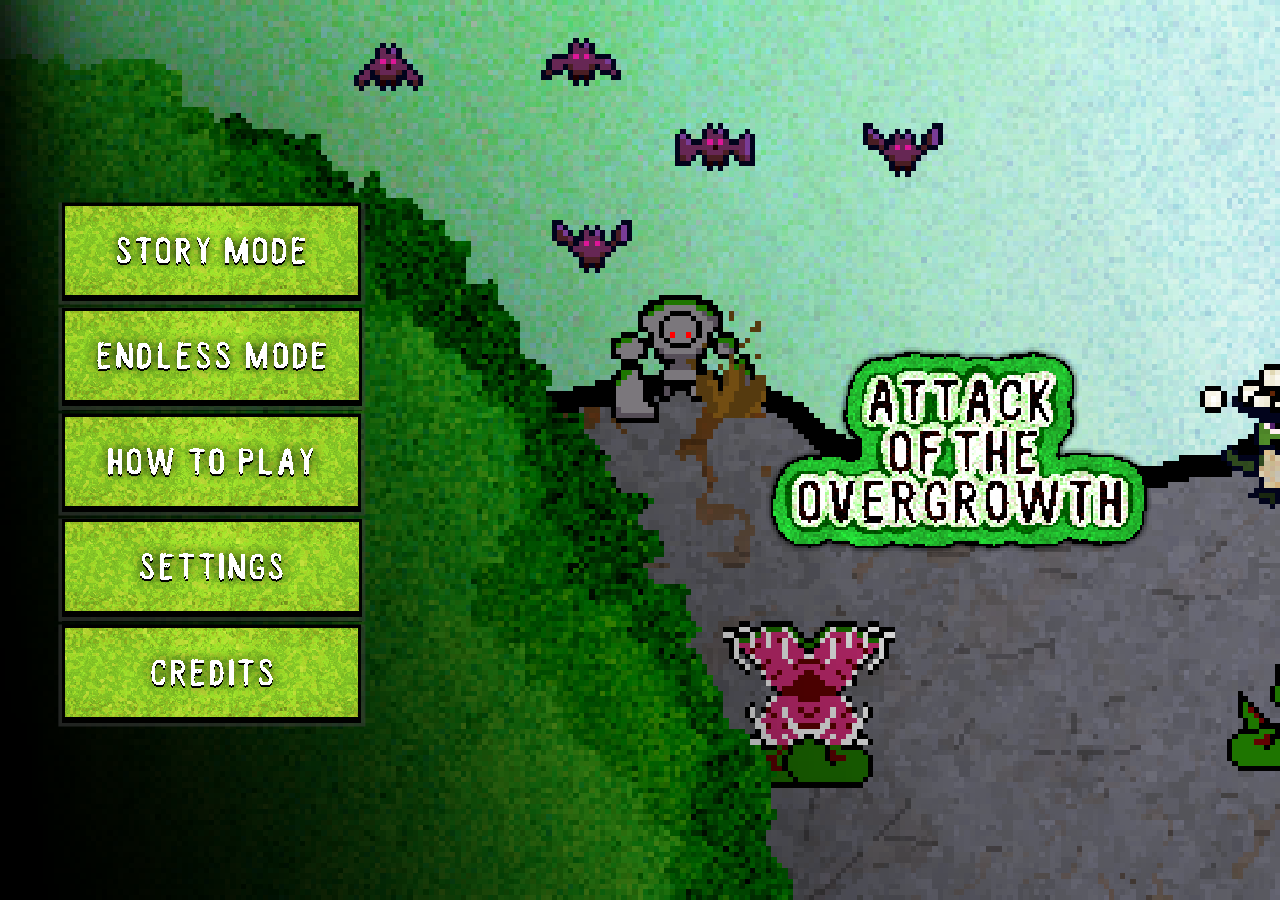
<file: index.html>
<!DOCTYPE HTML>
<html lang="en">
    <head>
        <title>Attack of the Overgrowth</title>
        <link rel="icon" href="./menuImages/favicon.png">

        <!-- Pre-load! -->
        <link rel="preload" href="./menuImages/story.png" as="image">
        <link rel="preload" href="./menuImages/storyhover.png" as="image">
        <link rel="preload" href="./menuImages/storypress.png" as="image">
        <link rel="preload" href="./menuImages/endless.png" as="image">
        <link rel="preload" href="./menuImages/endlesshover.png" as="image">
        <link rel="preload" href="./menuImages/endlesspress.png" as="image">
        <link rel="preload" href="./menuImages/controls.png" as="image">
        <link rel="preload" href="./menuImages/controlshover.png" as="image">
        <link rel="preload" href="./menuImages/controlspress.png" as="image">
        <link rel="preload" href="./menuImages/settings.png" as="image">
        <link rel="preload" href="./menuImages/settingshover.png" as="image">
        <link rel="preload" href="./menuImages/settingspress.png" as="image">
        <link rel="preload" href="./menuImages/credits.png" as="image">
        <link rel="preload" href="./menuImages/creditshover.png" as="image">
        <link rel="preload" href="./menuImages/creditspress.png" as="image">
        <link rel="preload" href="./menuCSS/index.css" as="style">

        <link rel="stylesheet" href="./menuCSS/index.css">
        <script type="text/javascript" src="./menuJS/index.js"></script>
    </head>
    <body>
        <img id="logo" src="./menuImages/logo.png" alt="Attack of the Overgrowth">
        <ul id="buttons">
            <li><button id="story" onclick="story()"></li>
            <li><button id="endless" onclick="endless()"></li>
            <li><button id="controls" onclick="window.location.href = 'game/controls.html'"></li>
            <li><button id="settings" onclick="window.location.href = './settings.html'"></li>
            <li><button id="credits" onclick="window.location.href = './credits.html'"></li>
        </ul>
    </body>
</html>
</file>
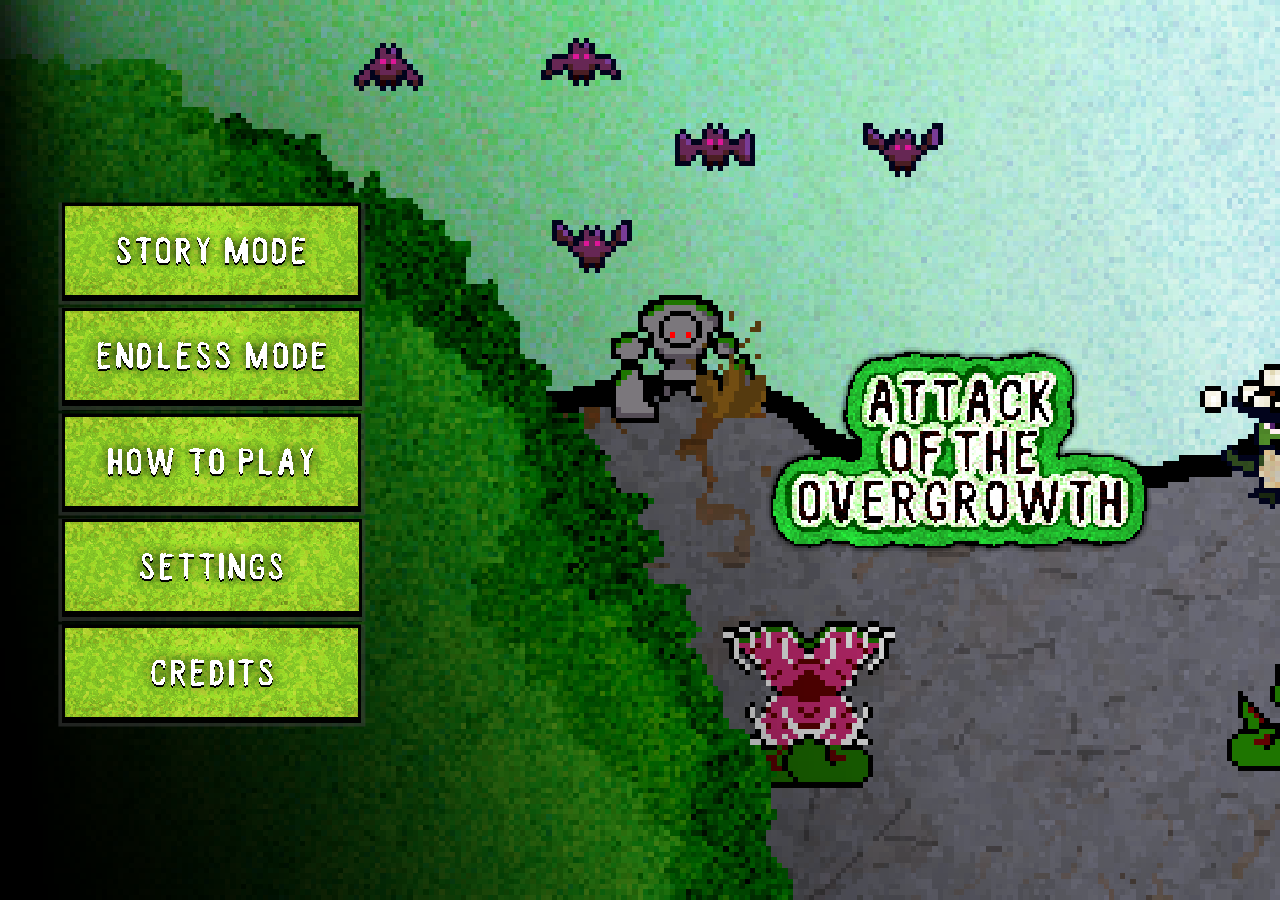
<file: game/index.html>
﻿<!DOCTYPE html>
<html lang="en">
<head>
    <link rel="icon" href="./img/icon.png">
    <link rel="stylesheet" href="styles.css">
    <meta charset="utf-8">
    <title>Attack of the Overgrowth</title>
    <script type="text/javascript" src="levelFiles/endless.js"></script>
    <script type="text/javascript" src="levelFiles/level1.js"></script>
    <script type="text/javascript" src="levelFiles/level2.js"></script>
    <script type="text/javascript" src="levelFiles/level3.js"></script>
    <script type="text/javascript" src="levelFiles/level4.js"></script>
    <script type="text/javascript" src="levelFiles/level5.js"></script>
    <script type="text/javascript" src="levelFiles/level6.js"></script>
    <script type="text/javascript" src="levelFiles/leveltest.js"></script>
    <script type="text/javascript" src="levelFiles/fake-level.js"></script>

    <!-- Lets make sure we organize these purposefully -->
    <script type="text/javascript" src="./collider.js"></script>
	<script type="text/javascript" src="./input.js"></script>
    <script type="text/javascript" src="./vector.js"></script>
    <script type="text/javascript" src="./level.js"></script>
    <script type="text/javascript" src="./animation.js"></script>
	<script type="text/javascript" src="./entity.js"></script>
	<script type="text/javascript" src="./projectile.js"></script>
	<script type="text/javascript" src="./particle.js"></script>
	<script type="text/javascript" src="./random.js"></script>
    <script type="text/javascript" src="enemies/enemy.js"></script>
    <script type="text/javascript" src="enemies/remnant.js"></script>
    <script type="text/javascript" src="pickups/pc_remnant.js"></script>
    <script type="text/javascript" src="enemies/turtle.js"></script>
    <script type="text/javascript" src="enemies/skeleton.js"></script>
	<script type="text/javascript" src="enemies/bat.js"></script>
	<script type="text/javascript" src="enemies/puddlejumper.js"></script>
    <script type="text/javascript" src="enemies/stonegolem.js"></script>
    <script type="text/javascript" src="enemies/snek.js"></script>
    <script type="text/javascript" src="enemies/hedge_monster.js"></script>
    <script type="text/javascript" src="enemies/cactus_boi.js"></script>
    <script type="text/javascript" src="enemies/boneman.js"></script>
	<script type="text/javascript" src="enemies/goldbat.js"></script>
	<script type="text/javascript" src="enemies/puddlehopper.js"></script>
    <script type="text/javascript" src="enemies/magmagolem.js"></script>
    <script type="text/javascript" src="enemies/snak.js"></script>
    <script type="text/javascript" src="enemies/snuk.js"></script>
    <script type="text/javascript" src="enemies/cactus_madman.js"></script>
    <script type="text/javascript" src="enemies/wood_dragon.js"></script>
    <script type="text/javascript" src="objects/object.js"></script>
    <script type="text/javascript" src="objects/crate.js"></script>
    <script type="text/javascript" src="objects/post.js"></script>
    <script type="text/javascript" src="objects/wallobject.js"></script>
    <script type="text/javascript" src="objects/logobject.js"></script>

    <script type="text/javascript" src="./timer.js"></script>
	<script type="text/javascript" src="./collision.js"></script>
	<script type="text/javascript" src="./color.js"></script>
    <script type="text/javascript" src="./clock.js"></script>
    <script type="text/javascript" src="./story.js"></script>
    <script type="text/javascript" src="./transition.js"></script>
    <script type="text/javascript" src="./scenemanager.js"></script>
    <script type="text/javascript" src="./gameengine.js"></script>
	<script type="text/javascript" src="./easing.js"></script>
	<script type="text/javascript" src="./raycast.js"></script>
	<script type="text/javascript" src="./crosshair.js"></script>
    <script type="text/javascript" src="./camera.js"></script>
    <script type="text/javascript" src="./wallhud.js"></script>
    <script type="text/javascript" src="./pickups/key.js"></script>
    <script type="text/javascript" src="./pickups/speedpotion.js"></script>
    <script type="text/javascript" src="./pickups/healthpotion.js"></script>
    <script type="text/javascript" src="./pickups/starpotion.js"></script>
    <script type="text/javascript" src="./wall.js"></script>
    <script type="text/javascript" src="./floor.js"></script>
    <script type="text/javascript" src="./hud/tutorial.js"></script>
    <script type="text/javascript" src="./hud/hover_arrow.js"></script>
    <script type="text/javascript" src="./hud/heart.js"></script>
    <script type="text/javascript" src="./hud/progressbar.js"></script>
    <script type="text/javascript" src="./hud/healthbar.js"></script>
    <script type="text/javascript" src="./hud/enemy_crosshair.js"></script>
    <script type="text/javascript" src="./hud/shadow.js"></script>
    <script type="text/javascript" src="./assetmanager.js"></script>
    <script type="text/javascript" src="sounds/audiomanager.js"></script>
    <script type="text/javascript" src="enemies/spawner.js"></script>
    <script type="text/javascript" src="enemies/turret.js"></script>
    <script type="text/javascript" src="./hud/choose_your_fighter.js"></script>
    <script type="text/javascript" src="./hud/gameover.js"></script>
    <script type="text/javascript" src="./hud/button.js"></script>


    <!-- Character Classes -->
    <script type="text/javascript" src="./playerCharacter/blackMage.js"></script>
    <script type="text/javascript" src="./playerCharacter/lancer.js"></script>
    <script type="text/javascript" src="./playerCharacter/ninja.js"></script>
    <script type="text/javascript" src="./playerCharacter/king.js"></script>

    <!-- Player Controller -->
    <script type="text/javascript" src="hud/npc.js"></script>
    <script new type="text/javascript" src="./playerCharacter/player.js"></script>

    <script type="text/javascript" src="./main.js"></script>
	
    <audio preload="auto" id="bossMusic" src="./sounds/fear_unfinished.mp3" loop muted></audio>
    <audio preload="auto" id="hedgeMazeMusic" src="./sounds/wobble_unfinished.mp3" loop muted></audio>
    <audio preload="auto" id="hedgeMonsterMusic" src="sounds/monster_unfinished.mp3" loop muted></audio>
    <audio preload="auto" id="churchMusic" src="./sounds/respite_unfinished.mp3" loop muted></audio>
    <audio preload="auto" id="gameOverMusic" src="./sounds/Darkness.mp3" loop muted></audio>
    <audio preload="auto" id="changingLevel" src="./sounds/peace.mp3"muted></audio>
    <audio preload="auto" id="peaceful" src="./sounds/Peaceful.mp3"muted></audio>
    
    <!--SFX-->
    <audio preload="auto" id="crateHit1" src="./sounds/FreeSounds/Crate/CrateHit1.mp3" muted></audio>
    <audio preload="auto" id="crateHit2" src="./sounds/FreeSounds/Crate/CrateHit2.mp3" muted></audio>
    <audio preload="auto" id="crateBroken" src="./sounds/FreeSounds/Crate/CrateBroken.mp3" muted></audio>
    <audio preload="auto" id="fireball" src="./sounds/FreeSounds/Fire/Fireball.mp3" muted></audio>
    <audio preload="auto" id="fireballHit" src="./sounds/FreeSounds/Fire/FireballDeath.mp3" muted></audio>
    <audio preload="auto" id="flame" src="./sounds/FreeSounds/Fire/Flame.mp3" muted></audio>
    <audio preload="auto" id="poke1" src="./sounds/FreeSounds/Spear/Poke1.mp3" muted></audio>
    <audio preload="auto" id="poke2" src="./sounds/FreeSounds/Spear/Poke2.mp3" muted></audio>
    <audio preload="auto" id="spin" src="./sounds/FreeSounds/Swings/Swoosh.mp3" muted></audio>
    <audio preload="auto" id="starThrow" src="./sounds/FreeSounds/NinjaStar/StarThrow.mp3" muted></audio>
    <audio preload="auto" id="starHit1" src="./sounds/FreeSounds/NinjaStar/StarHit1.mp3" muted></audio>
    <audio preload="auto" id="starHit2" src="./sounds/FreeSounds/NinjaStar/StarHit2.mp3" muted></audio>
    <audio preload="auto" id="starHit3" src="./sounds/FreeSounds/NinjaStar/StarHit3.mp3" muted></audio>
    <audio preload="auto" id="starHit4" src="./sounds/FreeSounds/NinjaStar/StarHit4.mp3" muted></audio>
    <audio preload="auto" id="swordSwing" src="./sounds/FreeSounds/Sword/SwordSwing.mp3" muted></audio>
    <audio preload="auto" id="click" src="./sounds/FreeSounds/click.mp3" muted></audio>
    <audio preload="auto" id="door" src="./sounds/FreeSounds/Gate/Door.mp3" muted></audio>
    <audio preload="auto" id="gate" src="./sounds/FreeSounds/Gate/OpenGate.mp3" muted></audio>
    <audio preload="auto" id="potion" src="./sounds/FreeSounds/Potion/potion.mp3" muted></audio>
    <audio preload="auto" id="keyPickup" src="./sounds/FreeSounds/Coin 3.wav" muted></audio>
    <audio preload="auto" id="keyDrop" src="./sounds/FreeSounds/DropKey.wav" muted></audio>
    <audio preload="auto" id="step1" src="./sounds/player/wood0.mp3" muted></audio>
    <audio preload="auto" id="step2" src="./sounds/player/wood1.mp3" muted></audio>
    <audio preload="auto" id="step3" src="./sounds/player/wood2.mp3" muted></audio>
    <audio preload="auto" id="step4" src="./sounds/player/dirt0.mp3" muted></audio>
    <audio preload="auto" id="step5" src="./sounds/player/dirt1.mp3" muted></audio>
    <audio preload="auto" id="step6" src="./sounds/player/dirt2.mp3" muted></audio>
    <audio preload="auto" id="batDeath1" src="./sounds/bat/squeak0.mp3" muted></audio>
    <audio preload="auto" id="batDeath2" src="./sounds/bat/squeak2.mp3" muted></audio>
    <audio preload="auto" id="batDeath3" src="./sounds/bat/squeak3.mp3" muted></audio>
    <audio preload="auto" id="rattle1" src="./sounds/skeleton/rattle1.mp3" muted></audio>
    <audio preload="auto" id="puddleDeath" src="./sounds/FreeSounds/PuddleJumper/PuddleDeath.mp3" muted></audio>
    <audio preload="auto" id="heartBeat" src="./sounds/bat/flap.mp3" muted></audio>
    <audio preload="auto" id="impact" src="./sounds/FreeSounds/PuddleJumper/Impact.mp3" muted></audio>
    <audio preload="auto" id="golemCharge" src="./sounds/FreeSounds/Golem/GolemScrape.mp3" muted></audio>
    <audio preload="auto" id="golemSlam1" src="./sounds/FreeSounds/Golem/GolemSlam.mp3" muted></audio>
    <audio preload="auto" id="snakeDeath" src="./sounds/FreeSounds/Snake/SnakeShot.mp3" muted></audio>
    <audio preload="auto" id="snakeShot" src="./sounds/FreeSounds/Snake/SnakeDeath.mp3" muted></audio>
    <audio preload="auto" id="golemSlam2" src="./sounds/stone/slam.mp3" muted></audio>
    <audio preload="auto" id="golemDeath" src="./sounds/FreeSounds/Golem/GolemDeath.mp3" muted></audio>
    <audio preload="auto" id="golemHit1" src="./sounds/FreeSounds/Golem/GolemHit1.mp3" muted></audio>
    <audio preload="auto" id="golemHit2" src="./sounds/FreeSounds/Golem/GolemHit2.mp3" muted></audio>
    <audio preload="auto" id="golemHit3" src="./sounds/FreeSounds/Golem/GolemHit3.mp3" muted></audio>
    <audio preload="auto" id="hit1" src="./sounds/FreeSounds/Hit/hit1.mp3" muted></audio>
    <audio preload="auto" id="hit2" src="./sounds/FreeSounds/Hit/hit2.mp3" muted></audio>
    <audio preload="auto" id="hit3" src="./sounds/FreeSounds/Hit/hit3.mp3" muted></audio>
    <audio preload="auto" id="hit4" src="./sounds/FreeSounds/Hit/hit4.mp3" muted></audio>
    <audio preload="auto" id="hit5" src="./sounds/FreeSounds/Hit/hit5.mp3" muted></audio>
    <audio preload="auto" id="nothing" src="./sounds/FreeSounds/nothing.mp3" muted></audio>
    <audio preload="auto" id="lancer" src="./sounds/player/lancer0.mp3" muted></audio>
    <audio preload="auto" id="blackMage" src="./sounds/player/mage1.mp3" muted></audio>
    <audio preload="auto" id="ninja" src="./sounds/player/ninja2.mp3" muted></audio>
    

</head>
<body>
<div id="canvas_div_no_cursor">
    <canvas id="gameWorld" tabindex="1" width="1920" height="1080" autofocus style="background-color: rgb(0, 0, 0)"></canvas>
</div>
<script type="text/javascript">
  document.getElementById('canvas_div_no_cursor').style.cursor = "none";
</script>

</body>
</html>
</file>
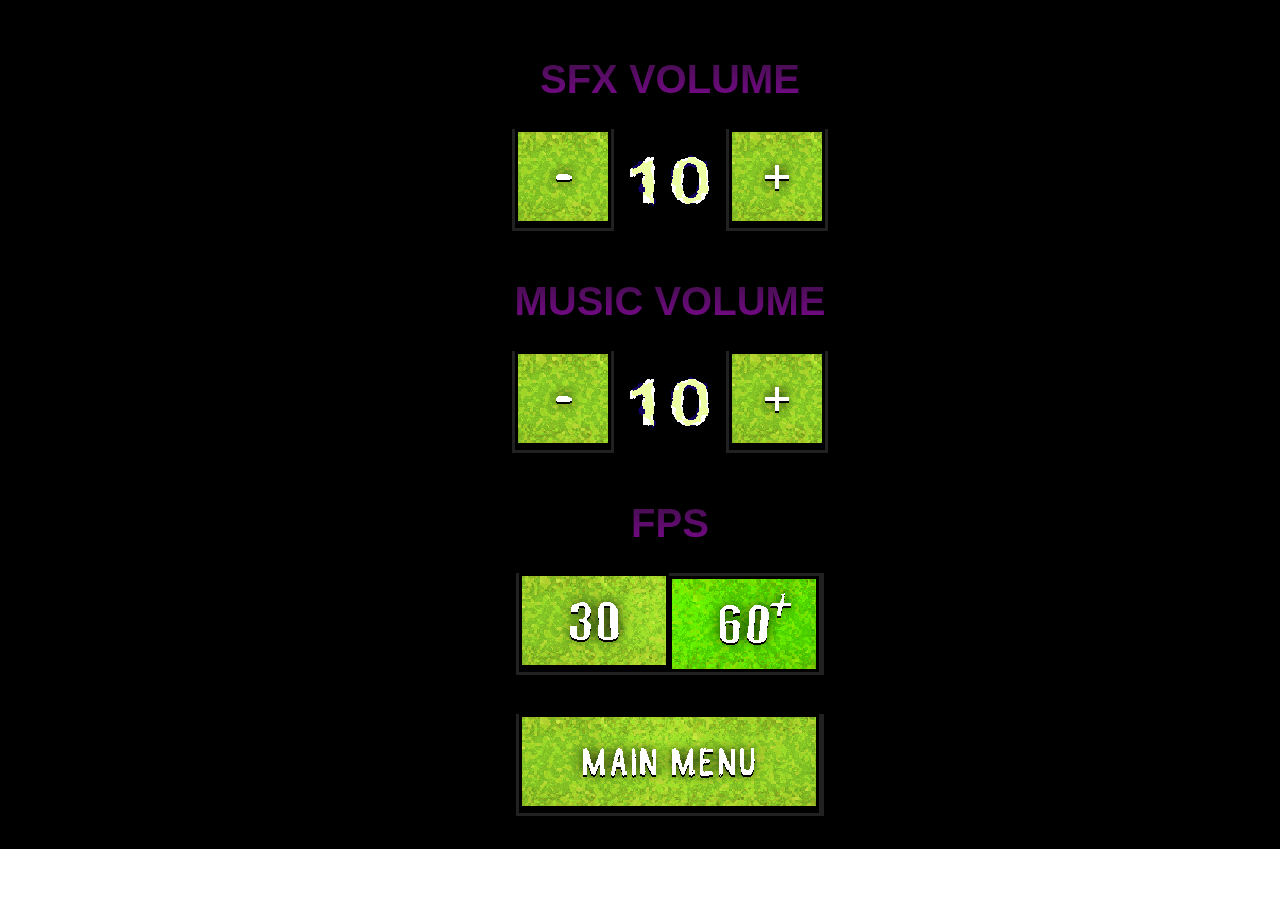
<file: settings.html>
<!DOCTYPE HTML>
<html lang="en">
<head>
    <title>Attack of the Overgrowth</title>

	<!-- Pre-load! -->
        <link rel="preload" href="./menuImages/main.png" as="image">
        <link rel="preload" href="./menuImages/mainhover.png" as="image">
        <link rel="preload" href="./menuImages/mainpress.png" as="image">
        <link rel="preload" href="./menuImages/fps30.png" as="image">
        <link rel="preload" href="./menuImages/fps30hover.png" as="image">
        <link rel="preload" href="./menuImages/fps30press.png" as="image">
        <link rel="preload" href="./menuImages/fps60.png" as="image">
        <link rel="preload" href="./menuImages/fps60hover.png" as="image">
        <link rel="preload" href="./menuImages/fps60press.png" as="image">
        <link rel="preload" href="./menuImages/minus.png" as="image">
        <link rel="preload" href="./menuImages/minushover.png" as="image">
        <link rel="preload" href="./menuImages/minuspress.png" as="image">
        <link rel="preload" href="./menuImages/plus.png" as="image">
        <link rel="preload" href="./menuImages/plushover.png" as="image">
        <link rel="preload" href="./menuImages/pluspress.png" as="image">
        <link rel="preload" href="./menuImages/v0.png" as="image">
        <link rel="preload" href="./menuImages/v1.png" as="image">
        <link rel="preload" href="./menuImages/v2.png" as="image">
        <link rel="preload" href="./menuImages/v3.png" as="image">
        <link rel="preload" href="./menuImages/v4.png" as="image">
        <link rel="preload" href="./menuImages/v5.png" as="image">
        <link rel="preload" href="./menuImages/v6.png" as="image">
        <link rel="preload" href="./menuImages/v7.png" as="image">
        <link rel="preload" href="./menuImages/v8.png" as="image">
        <link rel="preload" href="./menuImages/v9.png" as="image">
        <link rel="preload" href="./menuImages/v10.png" as="image">
        <link rel="preload" href="./menuCSS/settings.css" as="style">

        <link rel="icon" href="./menuImages/favicon.png">
        <link rel="stylesheet" href="./menuCSS/settings.css">
        <script type="text/javascript" src="./menuJS/settings.js"></script>
        </head>

    <body>
        <div class="section" >
            <h1>SFX Volume</h1>
            <button id="sfxDown"></button>
            <button id="sfxVolume"></button>
            <button id="sfxUp"></button>
            <br><br>
            <h1>Music Volume</h1>
            <button id="musicDown"></button>
            <button id="musicVolume"></button>
            <button id="musicUp"></button>
            <br><br>
            <h1>FPS</h1>
            <button id="fps30"></button>
            <button id="fps60"></button>
            <br><br><br>
            <button id="main" onclick="window.location.href = './index.html'"></button>
        </div>
    </body>
</html>
</file>
<file: menuCSS/index.css>
body {
    background: url(../menuImages/menubackground.png) repeat 0 0;
    background-size: 400vh 100vh;
    height: 100%;
    width: 100%;
    animation: slide 25s linear infinite;
    -webkit-animation: slide 25s linear infinite;
}

button {
    margin: 0;
    border: 0;
    width: 24vw;
    height: 8vw;
}


#logo {
    width: 35%;
    position: absolute;
    top: 50%;
    left: 75%;
    -moz-transform: translateX(-50%) translateY(-50%);
    -webkit-transform: translateX(-50%) translateY(-50%);
    transform: translateX(-50%) translateY(-50%);
}

#buttons {
    list-style-type: none;
    position: absolute;
    top: 50%;
    left: 15%;
    -moz-transform: translateX(-50%) translateY(-50%);
    -webkit-transform: translateX(-50%) translateY(-50%);
    transform: translateX(-50%) translateY(-50%);
}

#story {
    background: url(../menuImages/story.png);
}

#story:hover {
    background: url(../menuImages/storyhover.png);
}

#story:active {
    background: url(../menuImages/storypress.png);
}

#endless {
    background: url(../menuImages/endless.png);
}

#endless:hover {
    background: url(../menuImages/endlesshover.png);
}

#endless:active {
    background: url(../menuImages/endlesspress.png);
}

#controls {
    background: url(../menuImages/controls.png);
}

#controls:hover {
    background: url(../menuImages/controlshover.png);
}

#controls:active {
    background: url(../menuImages/controlspress.png);
}

#settings {
    background: url(../menuImages/settings.png);
}

#settings:hover {
    background: url(../menuImages/settingshover.png);
}

#settings:active {
    background: url(../menuImages/settingspress.png);
}

#credits {
    background: url(../menuImages/credits.png);
}

#credits:hover {
    background: url(../menuImages/creditshover.png);
}

#credits:active {
    background: url(../menuImages/creditspress.png);
}

#story, #endless, #controls, #settings, #credits,
#story:hover, #endless:hover, #controls:hover, #settings:hover, #credits:hover,
#story:active, #endless:active, #controls:active, #settings:active, #credits:active {
    background-size: contain;
}

*:focus {
    outline: none;
}

* {
    user-select: none;
    -moz-user-select: none;
    -webkit-user-drag: none;
    -webkit-user-select: none;
    -ms-user-select: none;
    image-rendering: optimizeSpeed;             /* STOP SMOOTHING, GIVE ME SPEED  */
    image-rendering: -moz-crisp-edges;          /* Firefox                        */
    image-rendering: -o-crisp-edges;            /* Opera                          */
    image-rendering: -webkit-optimize-contrast; /* Chrome (and eventually Safari) */
    image-rendering: pixelated; /* Chrome */
    image-rendering: optimize-contrast;         /* CSS3 Proposed                  */
    -ms-interpolation-mode: nearest-neighbor;   /* IE8+                           */
}
  
@keyframes slide {
    from { background-position: 0 0; }
    to { background-position: -400vh 0; }
}

@-webkit-keyframes slide {
    from { background-position: 0 0; }
    to { background-position: -400vh 0; }
}

@media only screen and (orientation: portrait) {
    #logo {
        width: 50%;
        position: absolute;
        top: 20%;
        left: 50%;
        -moz-transform: translateX(-50%) translateY(-50%);
        -webkit-transform: translateX(-50%) translateY(-50%);
        transform: translateX(-50%) translateY(-50%);
    }

    button {
        margin: 0;
        border: 0;
        width: 24vh;
        height: 8vh;
    }

    #buttons {
        top: 65%;
        left: 50%;
        -moz-transform: translateX(-50%) translateY(-50%);
        -webkit-transform: translateX(-50%) translateY(-50%);
        transform: translateX(-50%) translateY(-50%);
    }
}
</file>
<file: game/styles.css>
body {
    background-color: #0c0000;
    overflow: hidden;
    margin: 0;
    padding: 0;
}

#gameWorld {
    border: 0px;
    background: black;
    padding: 0;
    margin: auto;
    display: block;
}

*:focus {
    outline: none;
}
</file>
<file: menuCSS/settings.css>
.section {
    width: 100%;
    padding: 30px;
    text-align: center;
    background-color: black;
    color: whitesmoke;
}

h1 {
    text-transform: uppercase;
    background: -webkit-gradient(linear, left top, left bottom, from(#400f49), to(#7b098e));
    background: -o-linear-gradient(#400f49, #7b098e);
    background: linear-gradient(#400f49, #7b098e);

    -webkit-background-clip: text;
    -webkit-text-fill-color: transparent;

    font-size: 40px;
}

body {
    margin: 0;
    padding: 0;
}

button {
    margin: 0;
    border: 0;
}

#main {
    width: 24vw;
    height: 8vw;
    background: url(../menuImages/main.png);
}

#main:hover {
    background: url(../menuImages/mainhover.png);
}

#main:active {
    background: url(../menuImages/mainpress.png);
}

#fps30 {
    width: 24vw;
    height: 8vw;
    background: url(../menuImages/fps30.png);
}

#fps30:hover {
    background: url(../menuImages/fps30hover.png);
}

#fps30:active {
    background: url(../menuImages/fps30press.png);
}

#fps60 {
    width: 24vw;
    height: 8vw;
    background: url(../menuImages/fps60.png);
}

#fps60:hover {
    background: url(../menuImages/fps60hover.png);
}

#fps60:active {
    background: url(../menuImages/fps60press.png);
}

#sfxDown {
    width: 8vw;
    height: 8vw;
    background: url(../menuImages/minus.png);
}

#sfxDown:hover {
    background: url(../menuImages/minushover.png);
}

#sfxDown:active {
    background: url(../menuImages/minuspress.png);
}

#sfxUp {
    width: 8vw;
    height: 8vw;
    background: url(../menuImages/plus.png);
}

#sfxUp:hover {
    background: url(../menuImages/plushover.png);
}

#sfxUp:active {
    background: url(../menuImages/pluspress.png);
}

#musicDown {
    width: 8vw;
    height: 8vw;
    background: url(../menuImages/minus.png);
}

#musicDown:hover {
    background: url(../menuImages/minushover.png);
}

#musicDown:active {
    background: url(../menuImages/minuspress.png);
}

#musicUp {
    width: 8vw;
    height: 8vw;
    background: url(../menuImages/plus.png);
}

#musicUp:hover {
    background: url(../menuImages/plushover.png);
}

#musicUp:active {
    background: url(../menuImages/pluspress.png);
}

#sfxVolume {
    width: 8vw;
    height: 8vw;
}

#musicVolume {
    width: 8vw;
    height: 8vw;
}

#main, #main:hover, #main:active,
#fps30, #fps30:hover, #fps30:active,
#fps60, #fps60:hover, #fps60:active,
#sfxDown, #sfxDown:hover, #sfxDown:active,
#sfxUp, #sfxUp:hover, #sfxUp:active,
#sfxVolume, #sfxVolume:hover, #sfxVolume:active,
#musicDown, #musicDown:hover, #musicDown:active,
#musicUp, #musicUp:hover, #musicUp:active,
#musicVolume, #musicVolume:hover, #musicVolume:active {
    background-size: contain;
    background-color: rgba(0, 0, 0, 0);
    /*position: absolute;*/
    /*top: 80%;*/
    /*left: 50%;*/
    /*-moz-transform: translateX(-50%) translateY(-50%);*/
    /*-webkit-transform: translateX(-50%) translateY(-50%);*/
    /*transform: translateX(-50%) translateY(-50%);*/
}

/*#lead {*/
/*    position: absolute;*/
/*    top: 0%;*/
/*    left: 40%;*/
/*}*/

/*#support {*/
/*    position: absolute;*/
/*    top: 25%;*/
/*    left: 40%;*/
/*}*/

/*#tester {*/
/*    position: absolute;*/
/*    top: 40%;*/
/*    left: 40%;*/
/*}*/

*:focus {
    outline: none;
}

* {
    font-family: Verdana, sans-serif;
    image-rendering: optimizeSpeed;             /* STOP SMOOTHING, GIVE ME SPEED  */
    image-rendering: -moz-crisp-edges;          /* Firefox                        */
    image-rendering: -o-crisp-edges;            /* Opera                          */
    image-rendering: -webkit-optimize-contrast; /* Chrome (and eventually Safari) */
    image-rendering: pixelated; /* Chrome */
    image-rendering: optimize-contrast;         /* CSS3 Proposed                  */
    -ms-interpolation-mode: nearest-neighbor;   /* IE8+                           */
}
</file>
